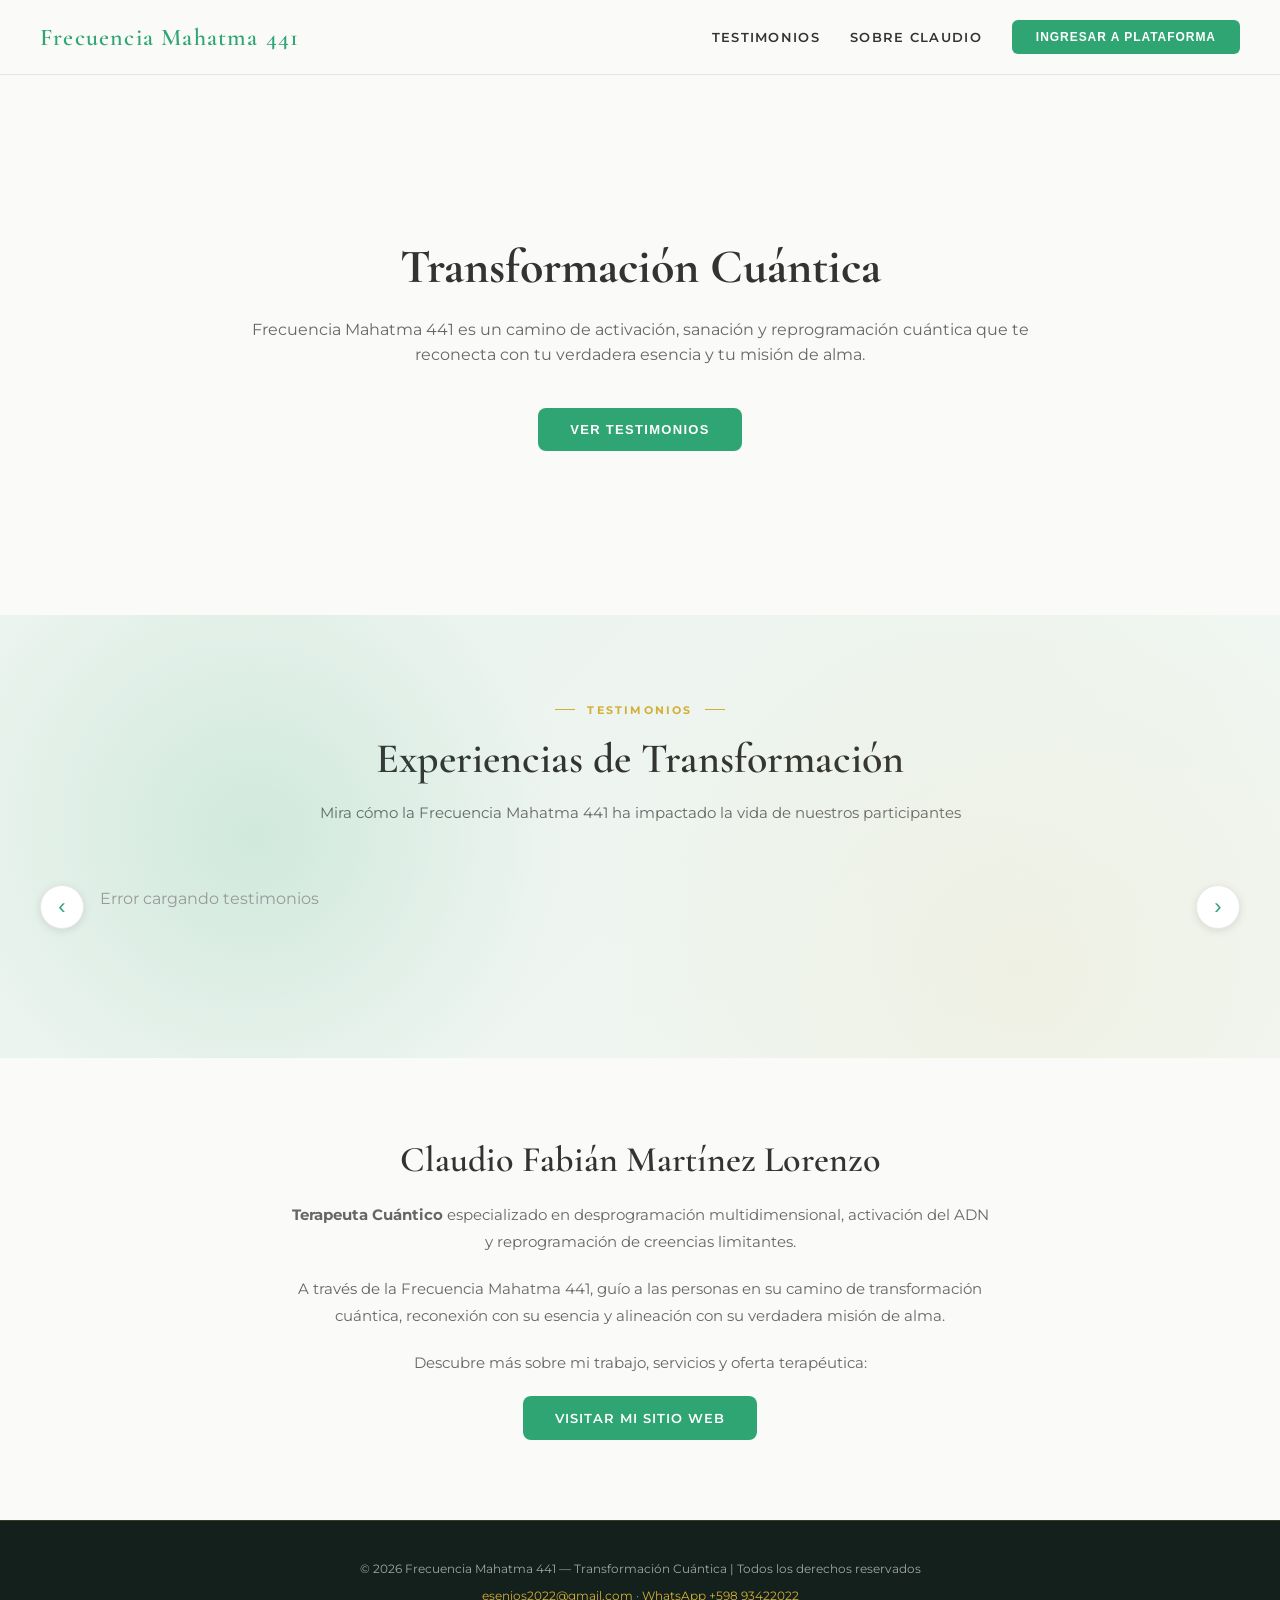
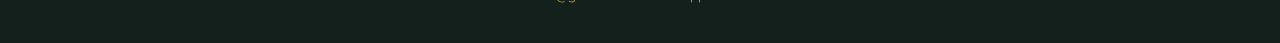
<file: landing.html>
<!doctype html>
<html lang="es">
<head>
<meta charset="utf-8" />
<meta name="viewport" content="width=device-width, initial-scale=1" />
<title>Frecuencia Mahatma 441 — Transformación Cuántica</title>
<link rel="preconnect" href="https://fonts.googleapis.com">
<link rel="preconnect" href="https://fonts.gstatic.com" crossorigin>
<link href="https://fonts.googleapis.com/css2?family=Cormorant+Garamond:ital,wght@0,400;0,500;0,600;0,700;1,400;1,500&family=Montserrat:wght@400;500;600;700&display=swap" rel="stylesheet">
<style>
* { margin: 0; padding: 0; box-sizing: border-box; }
html, body { 
  font-family: 'Montserrat', sans-serif; 
  color: #333; 
  background: #fafaf8;
}

/* Fondo igual a plataforma */
body::before {
  content: '';
  position: fixed;
  inset: 0;
  z-index: -2;
  background-size: cover;
  background-position: center;
  background-attachment: fixed;
  filter: saturate(0.85);
  pointer-events: none;
}

body::after {
  content: '';
  position: fixed;
  inset: 0;
  z-index: -1;
  background:
    radial-gradient(ellipse at 50% 0%, rgba(47,165,115,0.06), transparent 50%),
    linear-gradient(180deg, rgba(250,250,248,0.65) 0%, rgba(250,250,248,0.92) 60%, rgba(250,250,248,0.96) 100%);
  pointer-events: none;
}

/* Header */
header {
  background: rgba(250, 250, 248, 0.78);
  backdrop-filter: blur(14px) saturate(1.1);
  padding: 20px 40px;
  display: flex;
  justify-content: space-between;
  align-items: center;
  position: sticky;
  top: 0;
  z-index: 100;
  border-bottom: 1px solid rgba(192, 192, 192, 0.35);
}

.logo {
  font-family: 'Cormorant Garamond', Georgia, serif;
  color: #2FA573;
  font-size: 24px;
  font-weight: 600;
  letter-spacing: 0.05em;
}

.header-nav {
  display: flex;
  gap: 30px;
  align-items: center;
}

.header-nav a {
  color: #333;
  text-decoration: none;
  font-size: 13px;
  font-weight: 600;
  letter-spacing: 0.1em;
  text-transform: uppercase;
  transition: color 0.3s;
  cursor: pointer;
}

.header-nav a:hover { color: #2FA573; }

.btn-ingresar {
  background: #2FA573;
  color: white;
  padding: 10px 24px;
  border-radius: 6px;
  border: none;
  font-weight: 600;
  font-size: 12px;
  cursor: pointer;
  transition: background 0.3s;
  letter-spacing: 0.08em;
  text-transform: uppercase;
}

.btn-ingresar:hover { background: #258a5f; }

/* Hero */
.hero {
  color: #333;
  padding: 100px 40px;
  text-align: center;
  min-height: 60vh;
  display: flex;
  flex-direction: column;
  justify-content: center;
  align-items: center;
  position: relative;
}

.hero-content {
  position: relative;
  z-index: 1;
  max-width: 800px;
}

.hero h1 {
  font-family: 'Cormorant Garamond', Georgia, serif;
  font-size: 48px;
  font-weight: 700;
  line-height: 1.2;
  margin-bottom: 20px;
  color: #333;
}

.hero-subtitle {
  font-size: 16px;
  color: #666;
  margin-bottom: 40px;
  line-height: 1.6;
}

.btn-cta {
  background: #2FA573;
  color: white;
  padding: 14px 32px;
  border-radius: 8px;
  border: none;
  font-weight: 600;
  font-size: 13px;
  cursor: pointer;
  transition: background 0.3s;
  letter-spacing: 0.1em;
  text-transform: uppercase;
}

.btn-cta:hover { background: #258a5f; }

/* Testimonios */
.testimonios-section {
  padding: 80px 40px;
  position: relative;
  background: linear-gradient(135deg, rgba(47,165,115,0.08) 0%, rgba(47,165,115,0.04) 100%);
}

.testimonios-section::before {
  content: '';
  position: absolute;
  inset: 0;
  background-image: 
    radial-gradient(circle at 20% 50%, rgba(47,165,115,0.15) 0%, transparent 30%),
    radial-gradient(circle at 80% 80%, rgba(212,175,55,0.08) 0%, transparent 40%);
  pointer-events: none;
}

.section-header {
  text-align: center;
  margin-bottom: 60px;
  max-width: 800px;
  margin-left: auto;
  margin-right: auto;
}

.section-label {
  display: inline-flex;
  align-items: center;
  gap: 12px;
  font-size: 11px;
  font-weight: 700;
  letter-spacing: 0.2em;
  text-transform: uppercase;
  color: #D4AF37;
  margin-bottom: 16px;
}

.section-label::before,
.section-label::after {
  content: '';
  display: inline-block;
  width: 20px;
  height: 1px;
  background: #D4AF37;
}

.section-header h2 {
  font-family: 'Cormorant Garamond', Georgia, serif;
  font-size: 42px;
  font-weight: 600;
  margin-bottom: 16px;
  color: #333;
}

.section-header p {
  font-size: 15px;
  color: #666;
  line-height: 1.7;
}

.testimonios-carousel {
  position: relative;
  max-width: 1400px;
  margin: 0 auto 50px;
  padding: 0 60px;
}

.testimonios-track {
  display: flex;
  gap: 20px;
  overflow-x: auto;
  scroll-snap-type: x mandatory;
  scroll-behavior: smooth;
  padding: 4px 0 20px;
  -webkit-overflow-scrolling: touch;
  scrollbar-width: none;
}
.testimonios-track::-webkit-scrollbar { display: none; }

.testimonio-card {
  background: white;
  border-radius: 12px;
  padding: 20px;
  box-shadow: 0 2px 8px rgba(0,0,0,0.08);
  border: 1px solid #e8e8e8;
  transition: all 0.3s ease;
  display: flex;
  flex-direction: column;
  min-height: 240px;
  flex: 0 0 300px;
  scroll-snap-align: start;
}

.carousel-arrow {
  position: absolute;
  top: 50%;
  transform: translateY(-50%);
  width: 44px;
  height: 44px;
  border-radius: 50%;
  border: 1px solid #e8e8e8;
  background: white;
  color: #2FA573;
  font-size: 22px;
  line-height: 1;
  cursor: pointer;
  box-shadow: 0 2px 8px rgba(0,0,0,0.1);
  z-index: 2;
  transition: background 0.2s, color 0.2s;
}
.carousel-arrow:hover { background: #2FA573; color: white; }
.carousel-prev { left: 0; }
.carousel-next { right: 0; }

@media (max-width: 640px) {
  .testimonios-carousel { padding: 0 44px; }
  .carousel-arrow { width: 36px; height: 36px; font-size: 18px; }
  .testimonio-card { flex-basis: 260px; }
}

.testimonio-card:hover {
  box-shadow: 0 8px 20px rgba(47,165,115,0.15);
  transform: translateY(-4px);
}

.testimonio-header {
  display: flex;
  justify-content: space-between;
  align-items: center;
  margin-bottom: 14px;
}

.testimonio-nombre {
  font-weight: 600;
  font-size: 16px;
  color: #333;
}

.testimonio-stars {
  color: #D4AF37;
  font-size: 16px;
}

.testimonio-mensaje {
  font-size: 14px;
  line-height: 1.7;
  color: #666;
  font-style: italic;
  margin-bottom: 16px;
}

.btn-video {
  background: #2FA573;
  color: white;
  padding: 8px 16px;
  border-radius: 6px;
  border: none;
  font-weight: 600;
  font-size: 12px;
  cursor: pointer;
  transition: background 0.3s;
  width: 100%;
}

.btn-video:hover { background: #258a5f; }

/* Modal */
.modal-back {
  position: fixed;
  inset: 0;
  background: rgba(0,0,0,0.8);
  z-index: 9999;
  display: flex;
  align-items: center;
  justify-content: center;
  padding: 20px;
  backdrop-filter: blur(4px);
}

.modal {
  background: white;
  border-radius: 16px;
  overflow: hidden;
  max-width: 600px;
  width: 100%;
  box-shadow: 0 20px 60px rgba(0,0,0,0.3);
}

.modal-head {
  padding: 20px;
  border-bottom: 1px solid #eee;
  display: flex;
  justify-content: space-between;
  align-items: center;
}

.modal-head h3 {
  margin: 0;
  font-size: 18px;
  font-weight: 600;
  color: #333;
}

.modal-close {
  background: none;
  border: none;
  font-size: 24px;
  cursor: pointer;
  color: #999;
}

.modal-video {
  position: relative;
  padding-bottom: 100%;
  height: 0;
  overflow: hidden;
  background: #000;
}

.modal-video iframe {
  position: absolute;
  top: 0;
  left: 0;
  width: 100%;
  height: 100%;
  border: none;
}

.modal-body {
  padding: 20px;
}

.modal-body p {
  margin: 0;
  font-size: 14px;
  line-height: 1.6;
  color: #666;
}

/* Sobre */
.sobre-section {
  padding: 80px 40px;
  text-align: center;
}

.sobre-content {
  max-width: 700px;
  margin: 0 auto;
}

.sobre-content h2 {
  font-family: 'Cormorant Garamond', Georgia, serif;
  font-size: 36px;
  font-weight: 600;
  margin-bottom: 20px;
  color: #333;
}

.sobre-content p {
  font-size: 15px;
  line-height: 1.8;
  color: #666;
  margin-bottom: 20px;
}

.btn-sitio {
  background: #2FA573;
  color: white;
  padding: 14px 32px;
  border-radius: 8px;
  border: none;
  font-weight: 600;
  font-size: 13px;
  cursor: pointer;
  transition: background 0.3s;
  letter-spacing: 0.08em;
  text-transform: uppercase;
  text-decoration: none;
  display: inline-block;
}

.btn-sitio:hover { background: #258a5f; }

/* Footer */
footer {
  background: rgba(7, 21, 16, 0.95);
  color: rgba(255,255,255,0.6);
  padding: 40px;
  text-align: center;
  font-size: 12px;
  border-top: 1px solid rgba(212,175,55,0.2);
}

footer a {
  color: #D4AF37;
  text-decoration: none;
}

footer a:hover { text-decoration: underline; }

/* Responsive */
@media (max-width: 768px) {
  header {
    flex-direction: column;
    gap: 20px;
  }
  
  .header-nav {
    flex-direction: column;
    gap: 12px;
  }
  
  .hero {
    padding: 50px 20px;
  }
  
  .hero h1 {
    font-size: 32px;
  }
  
  .testimonios-section,
  .sobre-section {
    padding: 50px 20px;
  }
}
</style>
</head>
<body>

<!-- Header -->
<header>
  <div class="logo">Frecuencia Mahatma 441</div>
  <nav class="header-nav">
    <a href="#testimonios">Testimonios</a>
    <a href="#sobre">Sobre Claudio</a>
    <button class="btn-ingresar" onclick="window.location.href = 'plataforma.html';">Ingresar a Plataforma</button>
  </nav>
</header>

<!-- Hero -->
<section class="hero">
  <div class="hero-content">
    <h1>Transformación Cuántica</h1>
    <p class="hero-subtitle">
      Frecuencia Mahatma 441 es un camino de activación, sanación y reprogramación cuántica que te reconecta con tu verdadera esencia y tu misión de alma.
    </p>
    <button class="btn-cta" onclick="document.getElementById('testimonios').scrollIntoView({ behavior: 'smooth' });">Ver Testimonios</button>
  </div>
</section>

<!-- Testimonios -->
<section class="testimonios-section" id="testimonios">
  <div class="section-header">
    <div class="section-label">Testimonios</div>
    <h2>Experiencias de Transformación</h2>
    <p>Mira cómo la Frecuencia Mahatma 441 ha impactado la vida de nuestros participantes</p>
  </div>

  <div class="testimonios-carousel">
    <button class="carousel-arrow carousel-prev" onclick="testimoniosScroll(-1)" aria-label="Testimonio anterior">‹</button>
    <div class="testimonios-track" id="testimonios-container">
      <!-- Los testimonios se cargan acá desde Supabase -->
    </div>
    <button class="carousel-arrow carousel-next" onclick="testimoniosScroll(1)" aria-label="Testimonio siguiente">›</button>
  </div>
</section>

<!-- Sobre Claudio -->
<section class="sobre-section" id="sobre">
  <div class="sobre-content">
    <h2>Claudio Fabián Martínez Lorenzo</h2>
    <p>
      <strong>Terapeuta Cuántico</strong> especializado en desprogramación multidimensional, activación del ADN y reprogramación de creencias limitantes.
    </p>
    <p>
      A través de la Frecuencia Mahatma 441, guío a las personas en su camino de transformación cuántica, reconexión con su esencia y alineación con su verdadera misión de alma.
    </p>
    <p>
      Descubre más sobre mi trabajo, servicios y oferta terapéutica:
    </p>
    <a href="https://claudio-martinez-terapeuta.vercel.app/" target="_blank" class="btn-sitio">Visitar mi sitio web</a>
  </div>
</section>

<!-- Footer -->
<footer>
  <p>© 2026 Frecuencia Mahatma 441 — Transformación Cuántica | Todos los derechos reservados</p>
  <p style="margin-top: 12px;">
    <a href="mailto:esenios2022@gmail.com">esenios2022@gmail.com</a> · 
    <a href="https://wa.me/59893422022">WhatsApp +598 93422022</a>
  </p>
</footer>

<!-- Modal para videos -->
<div id="modal" class="modal-back" style="display: none;" onclick="this.style.display='none';">
  <div class="modal" onclick="event.stopPropagation();">
    <div class="modal-head">
      <h3 id="modal-nombre"></h3>
      <button class="modal-close" onclick="document.getElementById('modal').style.display='none';">×</button>
    </div>
    <div class="modal-video" id="modal-video"></div>
    <div class="modal-body">
      <p id="modal-mensaje"></p>
    </div>
  </div>
</div>

<!-- INLINE: supabase-config.js (Cloudflare filtra .js sueltos) -->
<script>
// Supabase configuration
const SUPABASE_URL = "https://udtenqjlofjduuwffjja.supabase.co";
const SUPABASE_ANON_KEY = "sb_publishable_JpIAa1iXYAyOVMLBlpBp6w_D8BaSKer";

// Inicializar cliente de Supabase
const supabaseClient = (() => {
  class SupabaseClient {
    constructor(url, key) {
      this.url = url;
      this.key = key;
    }

    async request(method, path, body = null) {
      const fullUrl = `${this.url}/rest/v1${path}`;
      const headers = {
        "apikey": this.key,
        "Authorization": `Bearer ${this.key}`,
        "Content-Type": "application/json",
      };

      const options = {
        method,
        headers,
      };

      if (body) {
        options.body = JSON.stringify(body);
      }

      try {
        const response = await fetch(fullUrl, options);
        
        if (!response.ok) {
          let errorMsg = `Error ${response.status}`;
          try {
            const errorData = await response.json();
            errorMsg = errorData.message || errorData.error || errorMsg;
          } catch (e) {
            // Si no puede parsear JSON, usa el mensaje por defecto
          }
          throw new Error(errorMsg);
        }
        
        const text = await response.text();
        return text ? JSON.parse(text) : [];
      } catch (error) {
        console.error(`Supabase error (${method} ${path}):`, error);
        throw error;
      }
    }

    async getTestimonios() {
      return this.request("GET", "/testimonios?order=created_at.desc");
    }

    async addTestimonio(data) {
      return this.request("POST", "/testimonios", data);
    }

    async deleteTestimonio(id) {
      return this.request("DELETE", `/testimonios?id=eq.${id}`);
    }

    async updateTestimonio(id, data) {
      return this.request("PATCH", `/testimonios?id=eq.${id}`, data);
    }

    async getAulas() {
      return this.request("GET", "/aulas?order=n.asc");
    }

    async addAula(data) {
      return this.request("POST", "/aulas", data);
    }

    async updateAula(n, data) {
      return this.request("PATCH", `/aulas?n=eq.${n}`, data);
    }

    async deleteAula(n) {
      return this.request("DELETE", `/aulas?n=eq.${n}`);
    }
  }

  return new SupabaseClient(SUPABASE_URL, SUPABASE_ANON_KEY);
})();

// IMPORTANTE: Exportar a window para que los scripts de React puedan usarlo
window.supabaseClient = supabaseClient;

</script>
<script>
// Cargar testimonios desde Supabase
let testimoniosIdsActuales = null;
let testimoniosAutoplay = null;
let testimoniosPausado = false;

async function cargarTestimonios() {
  const container = document.getElementById('testimonios-container');

  try {
    const testimonios = await supabaseClient.getTestimonios();

    if (testimonios.length === 0) {
      container.innerHTML = '<p style="text-align: center; color: #999;">No hay testimonios aún</p>';
      return;
    }

    // Evita redibujar (y resetear el scroll del carrusel) si los datos no cambiaron
    const idsNuevos = testimonios.map((t) => t.id).join(',');
    if (idsNuevos === testimoniosIdsActuales) return;
    testimoniosIdsActuales = idsNuevos;

    container.innerHTML = testimonios.map((t) => `
      <div class="testimonio-card">
        <div class="testimonio-header">
          <div class="testimonio-nombre">${t.nombre}</div>
          <div class="testimonio-stars">★★★★★</div>
        </div>
        <p class="testimonio-mensaje">"${t.mensaje}"</p>
        ${t.video_url ? `<button class="btn-video" onclick="abrirVideo('${t.id}', '${t.nombre}', '${t.video_url}', '${t.mensaje}')">▶ Ver video</button>` : ''}
      </div>
    `).join('');

    iniciarCarruselTestimonios();
  } catch (error) {
    console.error('Error cargando testimonios:', error);
    container.innerHTML = '<p style="text-align: center; color: #999;">Error cargando testimonios</p>';
  }
}

function testimoniosScroll(dir) {
  const track = document.getElementById('testimonios-container');
  const card = track.querySelector('.testimonio-card');
  const paso = card ? card.getBoundingClientRect().width + 20 : 320;
  const alFinal = track.scrollLeft + track.clientWidth >= track.scrollWidth - 4;
  if (dir > 0 && alFinal) {
    track.scrollTo({ left: 0, behavior: 'smooth' });
  } else {
    track.scrollBy({ left: dir * paso, behavior: 'smooth' });
  }
}

function iniciarCarruselTestimonios() {
  const track = document.getElementById('testimonios-container');
  const wrap = track.closest('.testimonios-carousel');
  if (testimoniosAutoplay) clearInterval(testimoniosAutoplay);
  if (wrap && !wrap.dataset.carruselListo) {
    wrap.dataset.carruselListo = '1';
    wrap.addEventListener('mouseenter', () => testimoniosPausado = true);
    wrap.addEventListener('mouseleave', () => testimoniosPausado = false);
    wrap.addEventListener('touchstart', () => testimoniosPausado = true, { passive: true });
    wrap.addEventListener('touchend', () => setTimeout(() => testimoniosPausado = false, 3000));
  }
  testimoniosAutoplay = setInterval(() => {
    if (!testimoniosPausado) testimoniosScroll(1);
  }, 5000);
}

function abrirVideo(id, nombre, video_url, mensaje) {
  const videoId = video_url.match(/\/d\/([a-zA-Z0-9_-]+)/)?.[1];
  if (!videoId) {
    alert('Link de video no válido');
    return;
  }
  
  document.getElementById('modal-nombre').textContent = nombre;
  document.getElementById('modal-mensaje').textContent = mensaje;
  document.getElementById('modal-video').innerHTML = `<iframe src="https://drive.google.com/file/d/${videoId}/preview" allow="autoplay"></iframe>`;
  document.getElementById('modal').style.display = 'flex';
}

// Cargar cuando se abre la página
cargarTestimonios();

// Recargar cada 5 segundos para ver cambios en tiempo real
setInterval(cargarTestimonios, 5000);
</script>

</body>
</html>
</file>
